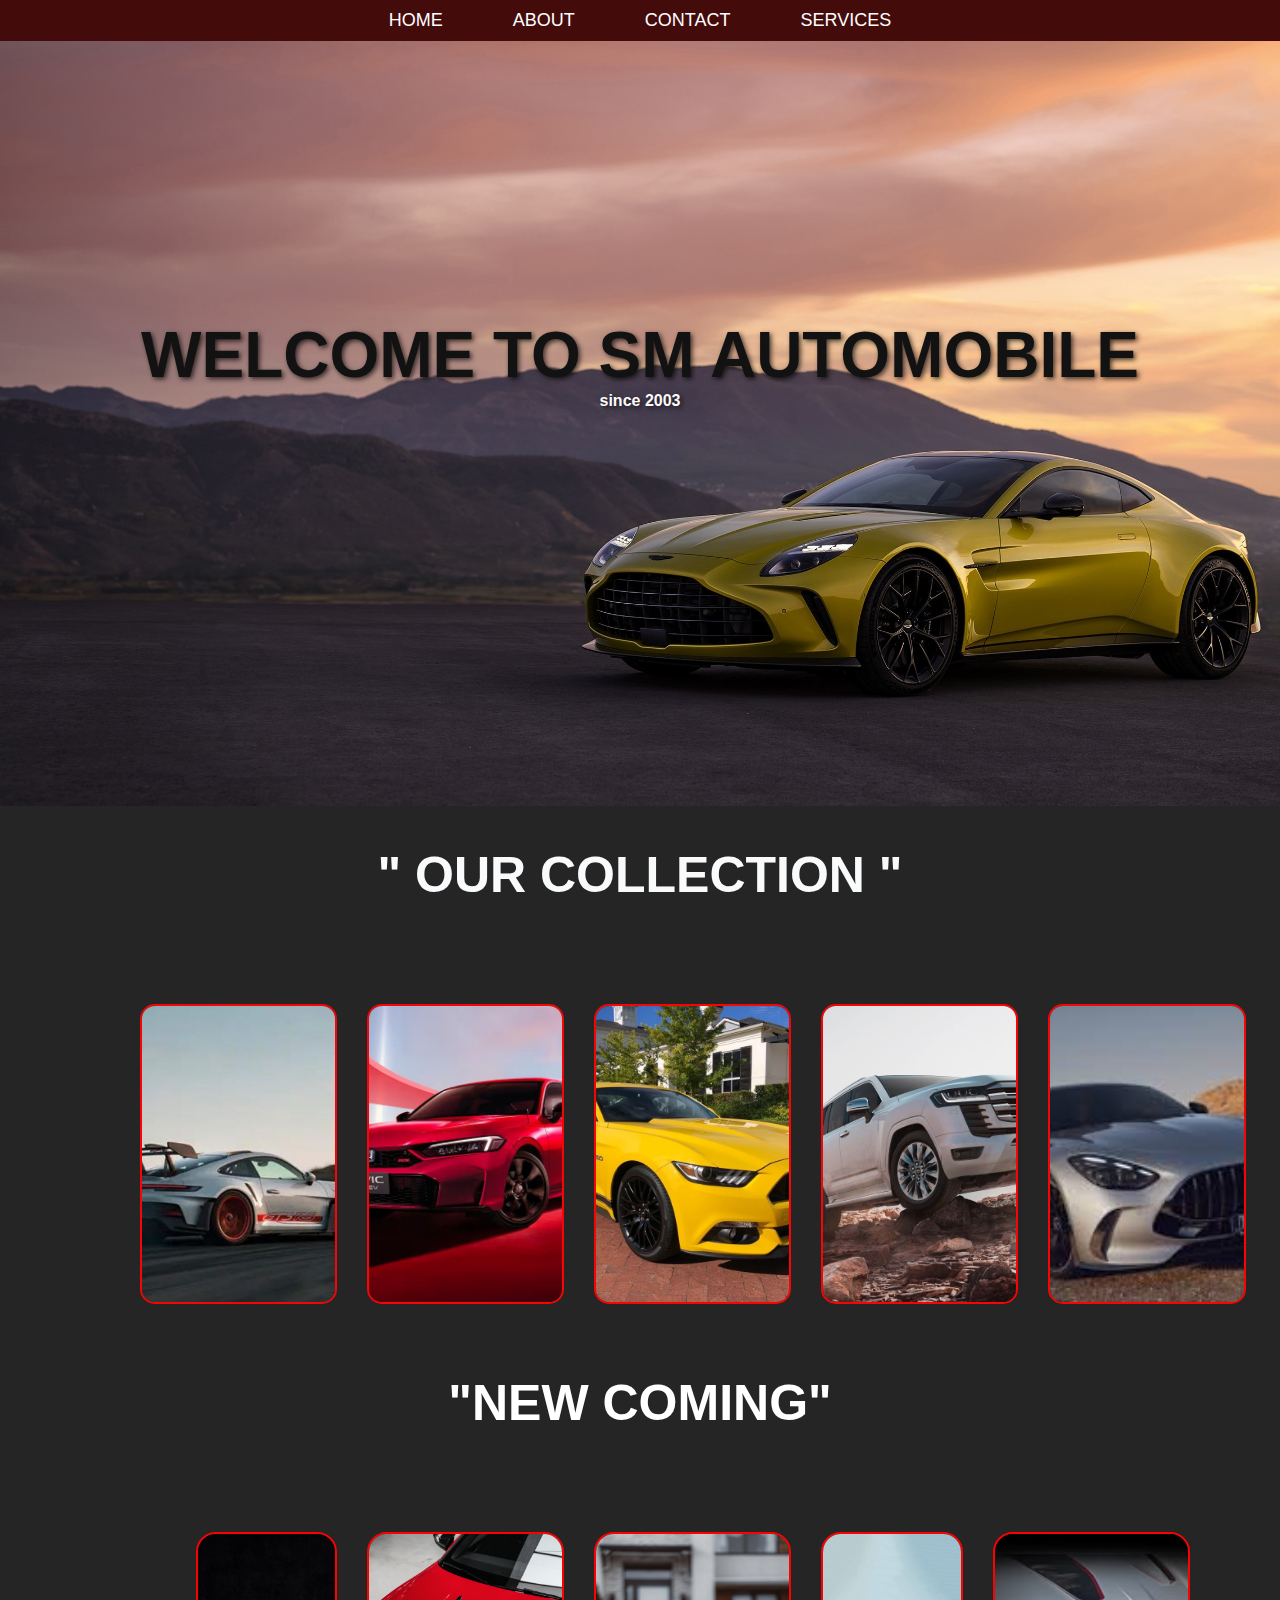
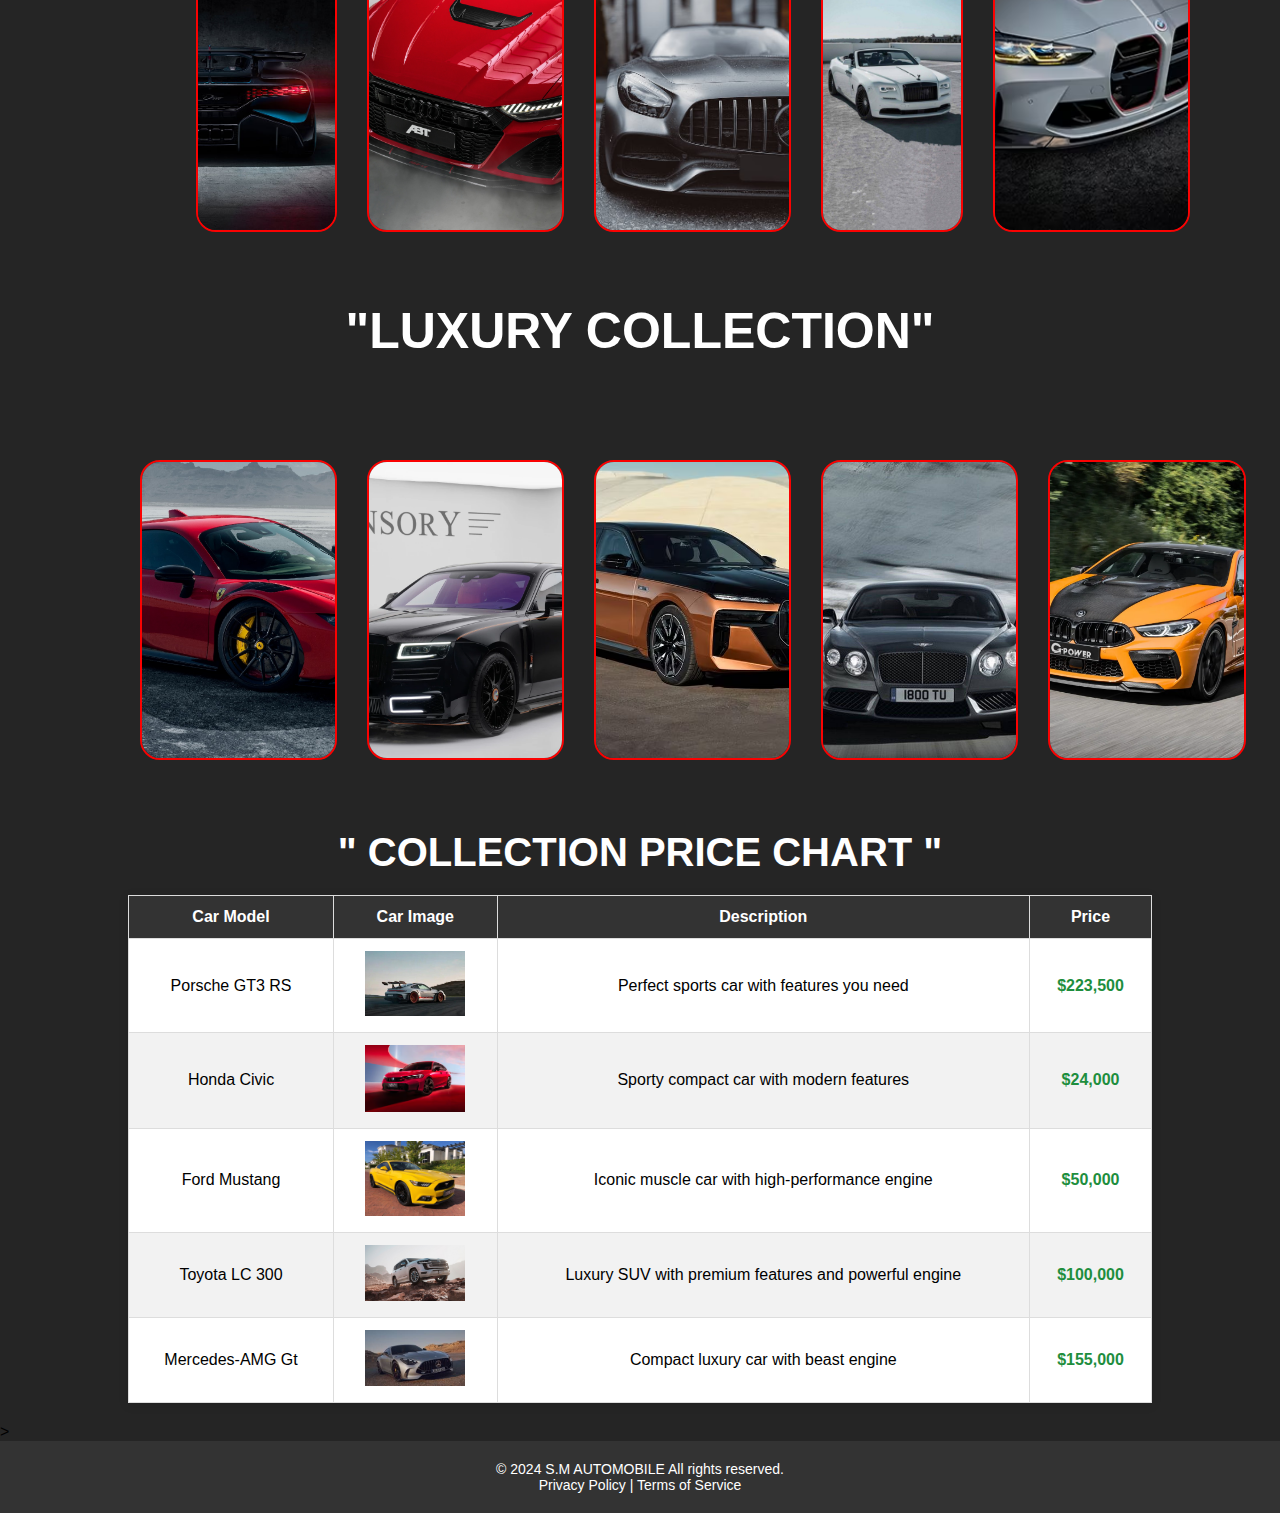
<file: index.html>
<!DOCTYPE html>
<html lang="en">
<head>
    <meta charset="UTF-8">
    <meta name="viewport" content="width=device-width, initial-scale=1.0">
    <title>SM AUTOMOBILE</title>
    <link rel="stylesheet" href="style.css">
</head>
<body>
     <!-- NAV BAR -->
  <nav>
    <ul>
        <li><a href="index.html">Home</a></li>
        <li><a href="about.html">About</a></li>
        <li><a href="CONTACT.HTML">Contact</a></li>
        <li><a href="SERVICES.HTML">Services</a></li>
    </ul>
</nav>
<!-- HERO SECTION -->
    <div class="mainimg">
      <h1>WELCOME TO SM AUTOMOBILE</h1>
      <h2>since 2003</h2>
    </div>
  <h1 style="color: rgb(249, 250, 251); font-size: 50px; text-align: center; margin-top: 40px; font-family: sans-serif;">" OUR COLLECTION "</h1>
  <div class="container">
    <img src="gt3rs.jpg" alt="">
    <img src="CIVIC.avif" alt="">
    <img src="MUSTANG.jpeg" alt="">
    <img src="lc300 1.jpg" alt="">
    <img src="AMG.jpg" alt="">
  </div> 
  <!--  COLLECTION SECTION-->
    <h1 style="text-align: center; font-family: sans-serif; font-size:50px; color: white;"> "NEW COMING"</h1>
    <div class="container2">
      <img src="p12.jpg" alt="">
      <img src="abt.jpg" alt="">
      <img src="p1.jpeg" alt="">
      <img src="pg2.jpg" alt="">
      <img src="pg16.avif " alt="">
    </div> 
    <h1 style="text-align: center; font-family: sans-serif; font-size:50px; color: white;"> "LUXURY COLLECTION"</h1>
    <div class="container2">
      <img src="sf90.jpg" alt="">
      <img src="rr men.webp" alt="">
      <img src="bmw i7.avif" alt="">
      <img src="bentely.jpg" alt="">
      <img src="bmw gp.webp" alt="">
    </div> 
    <h1 style="text-align: center; font-weight: bolder;font-size: 40px; font-family: sans-serif; color: white;">" COLLECTION PRICE CHART "</h1>
    <table style="align-items: center;">
      <div>
        <tr>
          <th>Car Model</th>
          <th>Car Image</th>
          <th>Description</th>
          <th>Price</th>
        </tr>
      </div>
      <!--TABLE SECYION  -->
      <tbody>
        <tr>
          <td>Porsche GT3 RS</td>
          <td><img src="gt3rs.jpg" alt="Porsche gt3 RS" class="car-image"></td>
          <td>Perfect sports car with features you need</td>
          <td class="price">$223,500</td>
        </tr>
        <tr>
          <td>Honda Civic</td>
          <td><img src="CIVIC.avif" alt="Honda Civic RS 2024" class="car-image"></td>
          <td>Sporty compact car with modern features</td>
          <td class="price">$24,000</td>
        </tr>
        <tr>
          <td>Ford Mustang</td>
          <td><img src="MUSTANG.jpeg" alt="Ford Mustang" class="car-image"></td>
          <td>Iconic muscle car with high-performance engine</td>
          <td class="price">$50,000</td>
        </tr>
        <tr>
          <td>Toyota LC 300 </td>
          <td><img src="lc300 1.jpg" alt="BMW X5" class="car-image"></td>
          <td>Luxury SUV with premium features and powerful engine</td>
          <td class="price">$100,000</td>
        </tr>
        <tr>
          <td>Mercedes-AMG Gt </td>
          <td><img src="AMG.jpg" alt="Mercedes-Benz A-Class" class="car-image"></td>
          <td>Compact luxury car with beast engine </td>
          <td class="price">$155,000</td>
        </tr>
      </tbody>
    </table>>
  <footer style="background-color:#333; color:#fff; text-align:center; padding:20px 0; font-size:14px;">
    <p>&copy; 2024 S.M AUTOMOBILE All rights reserved.</p>
    <p><a href="" style="color:#fff; text-decoration:none;">Privacy Policy</a> | 
    <a href="" style="color:#fff; text-decoration:none;">Terms of Service</a></p>
</footer>

 
</body>
</html>
</file>
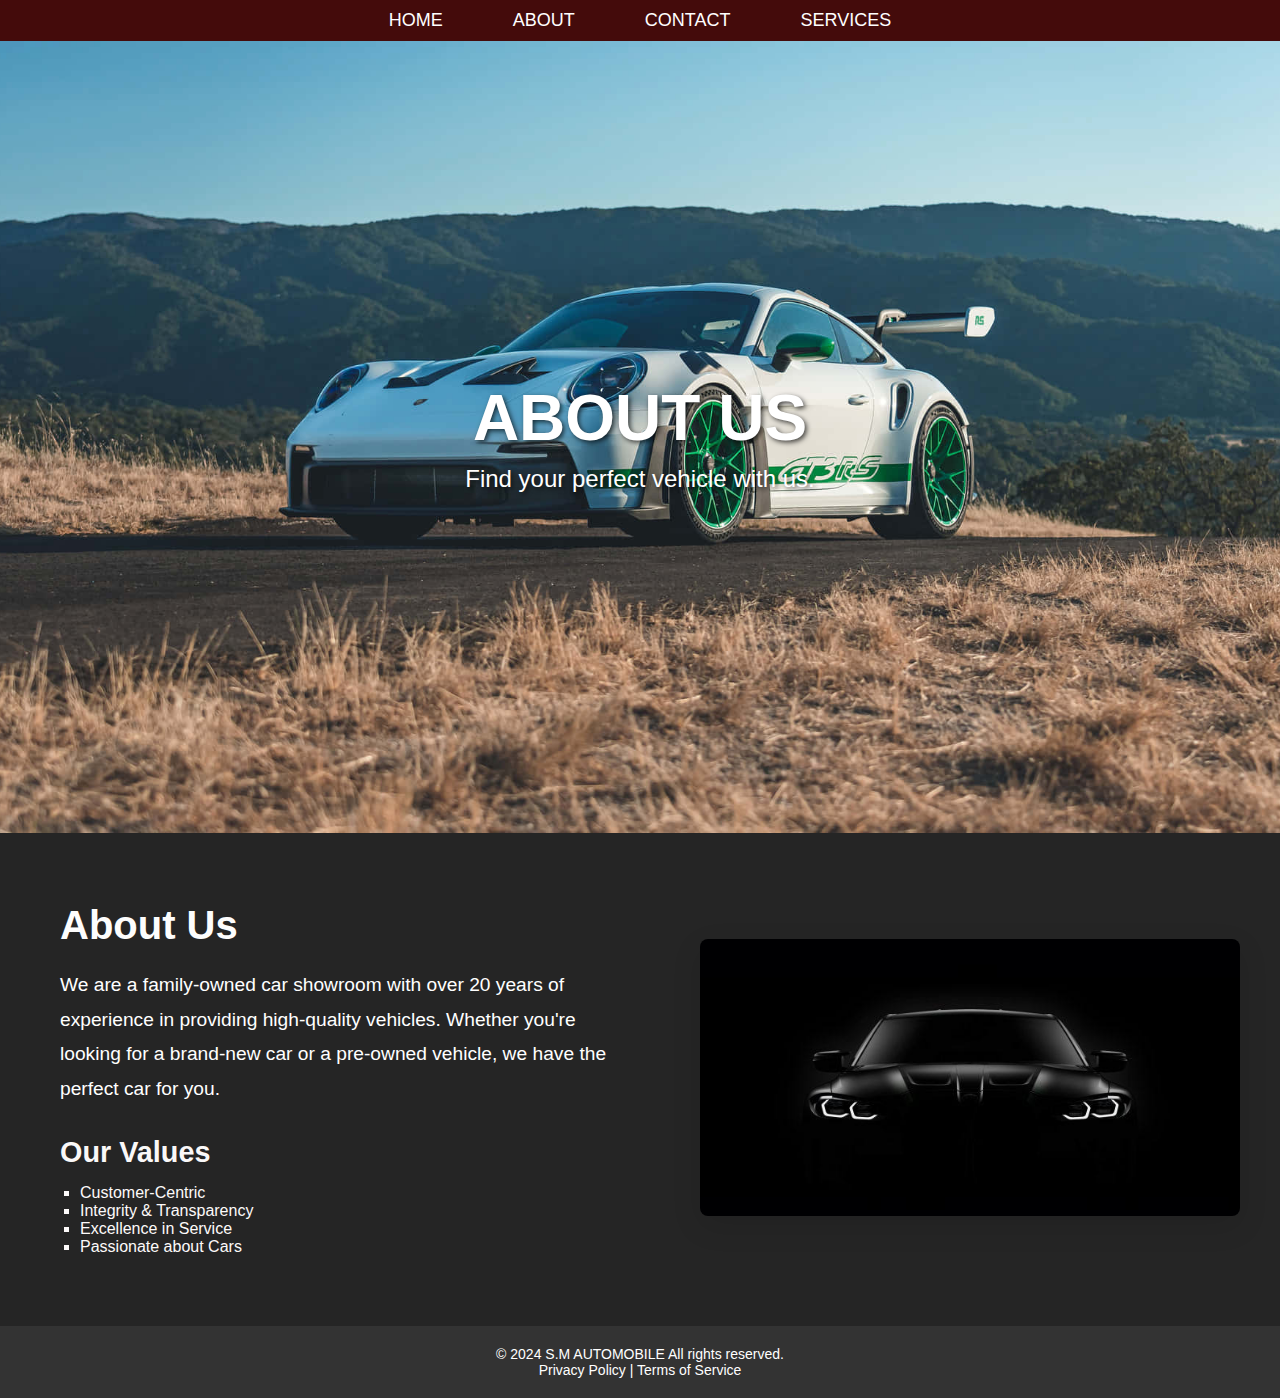
<file: about.html>
<!DOCTYPE html>
<html lang="en">
<head>
    <meta charset="UTF-8">
    <meta name="viewport" content="width=device-width, initial-scale=1.0">
    <title>About</title>
    <link rel="stylesheet" href="about.css">
</head>
<body>
    <!-- NAV BAR -->
    <nav>
        <ul>
            <li><a href="index.html">Home</a></li>
            <li><a href="about.html">About</a></li>
            <li><a href="contact.html">Contact</a></li>
            <li><a href="SERVICES.html">Services</a></li>
        </ul>
    </nav>

 <!-- HERO SECTION -->
    <section class="hero">
        <div class="hero-content">
            <h1>ABOUT US</h1>
            <p>Find your perfect vehicle with us.</p>
        </div>
    </section>

  <!-- ABOUT SECTION -->
    <section class="about">
        <div class="container">
            <div class="about-left">
                <h2>About Us</h2>
                <p>We are a family-owned car showroom with over 20 years of experience in providing high-quality vehicles. Whether you're looking for a brand-new car or a pre-owned vehicle, we have the perfect car for you.</p>
                
                <h3>Our Values</h3>
                <ul>
                    <li>Customer-Centric</li>
                    <li>Integrity & Transparency</li>
                    <li>Excellence in Service</li>
                    <li>Passionate about Cars</li>
                </ul>
            </div>
<!-- ABOUT IMG -->
            <div class="about-right">
                <img src="images (1).jpeg" alt="Car Showroom">
            </div>
        </div>
    </section>
    <footer style="background-color:#333; color:#fff; text-align:center; padding:20px 0; font-size:14px;">
        <p>&copy; 2024 S.M AUTOMOBILE All rights reserved.</p>
        <p><a href="" style="color:#fff; text-decoration:none;">Privacy Policy</a> | 
        <a href="" style="color:#fff; text-decoration:none;">Terms of Service</a></p>
    </footer>
    
</body>
</html>
</file>
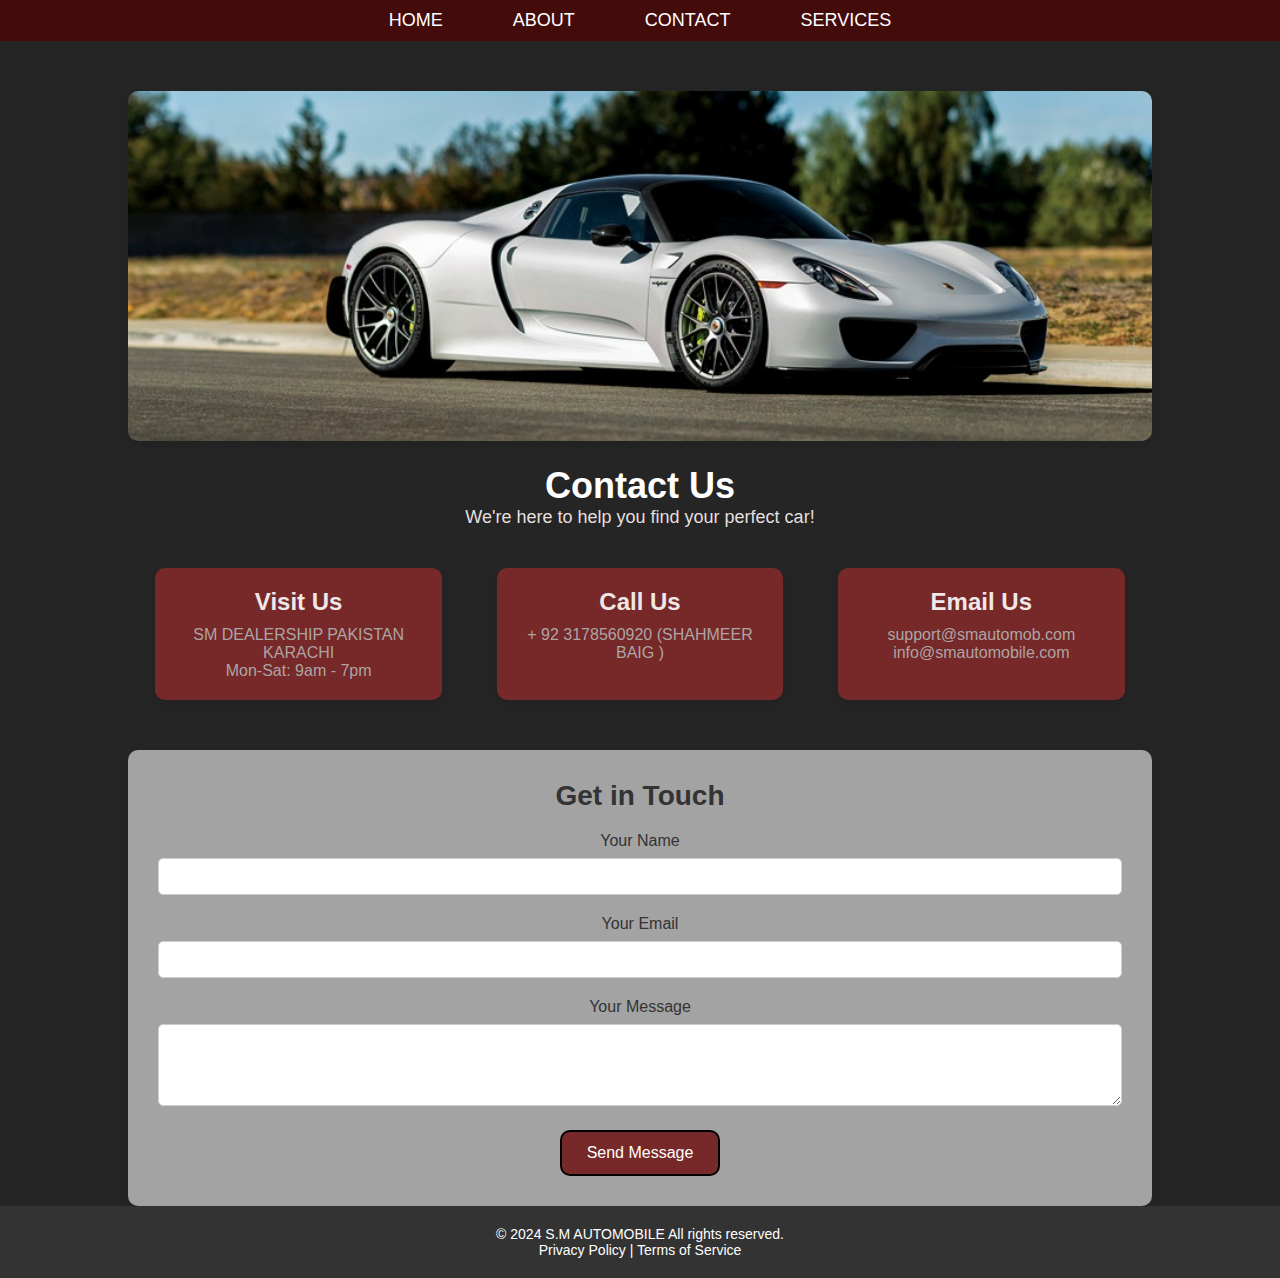
<file: CONTACT.HTML>
<!DOCTYPE html>
<html lang="en">
<head>
    <meta charset="UTF-8">
    <meta name="viewport" content="width=device-width, initial-scale=1.0">
    <title>Contact Us</title>
    <link rel="stylesheet" href="constyle.css">
</head>
<body>
  <!-- NAV BAR -->
  
    <nav>
        <ul>
            <li><a href="index.html">Home</a></li>
            <li><a href="about.html">About</a></li>
            <li><a href="contact.html">Contact</a></li>
            <li><a href="SERVICES.html">Services</a></li>
        </ul>
    </nav>
<!-- CONTACT CONTAINER -->
    <div class="contact-container">
        <header>
          <img src="9185.jpg" alt="Car Showroom" class="showroom-image">
          <h1 style="color: white;">Contact Us</h1>
          <p>We're here to help you find your perfect car!</p>
        </header>
    
        <div class="contact-info">
          <div class="info-box">
            <h3>Visit Us</h3>
            <p>SM DEALERSHIP PAKISTAN KARACHI</p>
            <p>Mon-Sat: 9am - 7pm</p>
          </div>
    
          <div class="info-box">
            <h3>Call Us</h3>
            <p>+ 92 3178560920
              (SHAHMEER BAIG )
            </p>
          </div>
    
          <div class="info-box">
            <h3>Email Us</h3>
            <p>support@smautomob.com</p>
            <p>info@smautomobile.com</p>
          </div>
        </div>
    
        <!-- CONTACT FORM -->
        <div class="contact-form">
          <h2>Get in Touch</h2>
          <form action="#" method="POST">
            <label for="name">Your Name</label>
            <input type="text" id="name" name="name" required>
    
            <label for="email">Your Email</label>
            <input type="email" id="email" name="email" required>
    
            <label for="message">Your Message</label>
            <textarea id="message" name="message" rows="4" required></textarea>
    
            <button type="submit">Send Message</button> 
          </form>
        </div>
    </div>
    <footer style="background-color:#333; color:#fff; text-align:center; padding:20px 0; font-size:14px;">
        <p>&copy; 2024 S.M AUTOMOBILE All rights reserved.</p>
        <p><a href="" style="color:#fff; text-decoration:none;">Privacy Policy</a> | 
        <a href="" style="color:#fff; text-decoration:none;">Terms of Service</a></p>
    </footer>
    

</body>
</html>
</file>
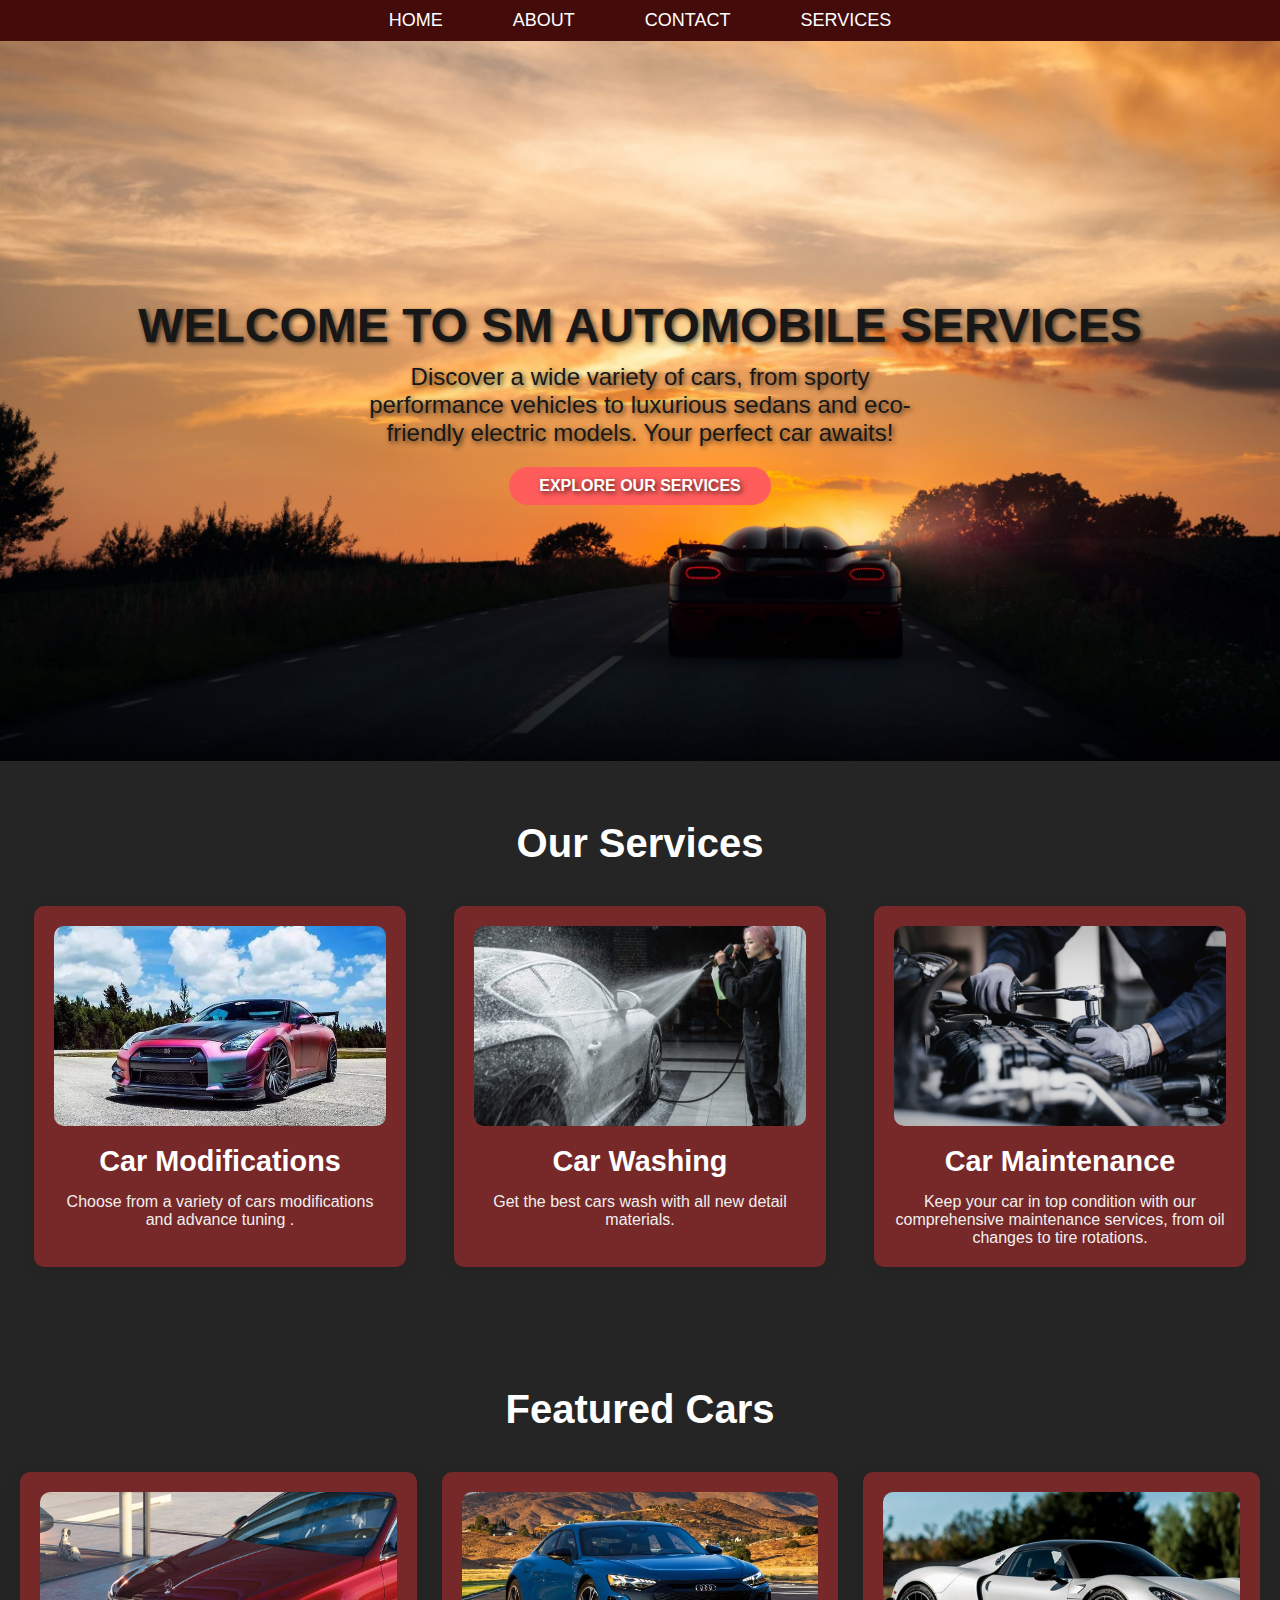
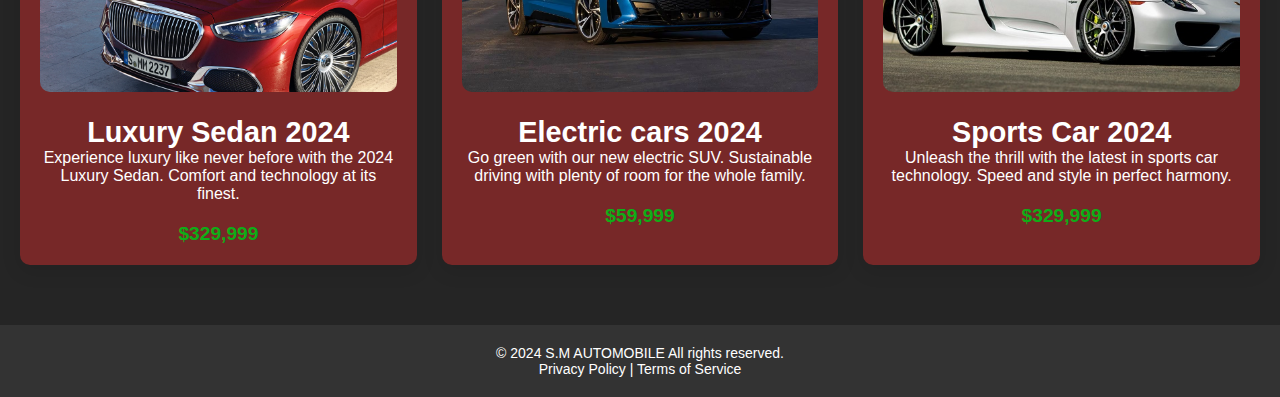
<file: SERVICES.HTML>
<!DOCTYPE html>
<html lang="en">
<head>
    <meta charset="UTF-8">
    <meta name="viewport" content="width=device-width, initial-scale=1.0">
    <title>services</title>
    <link rel="stylesheet" href="services.css">
</head>
<body>
    <nav>
        <ul>
            <li><a href="index.html">Home</a></li>
            <li><a href="about.html">About</a></li>
            <li><a href="contact.html">Contact</a></li>
            <li><a href="SERVICES.html">Services</a></li>
        </ul>
    </nav>
   

<!-- Hero Section -->
<section class="hero">
    <h1>WELCOME TO SM AUTOMOBILE SERVICES</h1>
    <p>Discover a wide variety of cars, from sporty performance vehicles to luxurious sedans and eco-friendly electric models. Your perfect car awaits!</p>
    <a href="#services" class="exp-button">Explore Our Services</a>
</section>

<!-- Services Section -->
<section class="services-section" id="services">
    <h2>Our Services</h2>
    <div class="services-cards">
        <div class="service-card">
            <img src="cars modi.jpg" alt="Car Leasing">
            <h3>Car Modifications </h3>
            <p>Choose from a variety of cars modifications and advance tuning . </p>
        </div>
        <div class="service-card">
            <img src="cars wash.jpg" alt="Car Financing">
            <h3>Car Washing</h3>
            <p>Get the best cars wash with all new detail materials.</p>
        </div>
        <div class="service-card">
            <img src="serv maintance.jpg" alt="Car Maintenance">
            <h3>Car Maintenance</h3>
            <p>Keep your car in top condition with our comprehensive maintenance services, from oil changes to tire rotations.</p>
        </div>
    </div>
</section>

<!-- Featured Cars Section -->
<section class="featured-cars">
    <h2>Featured Cars</h2>
    <div class="car-grid">
        <div class="car-card">
            <img src="MERC2.webp" alt="Luxury Sedan">
            <h3>Luxury Sedan 2024</h3>
            <p>Experience luxury like never before with the 2024 Luxury Sedan. Comfort and technology at its finest.</p>
            <div class="price">$329,999</div>
        </div>
        <div class="car-card">
            <img src="etron.avif" alt="Electric car">
            <h3>Electric cars 2024</h3>
            <p>Go green with our new electric SUV. Sustainable driving with plenty of room for the whole family.</p>
            <div class="price">$59,999</div>
        </div>
        <div class="car-card">
            <img src="9185.jpg" alt="Sports Car 2024">
            <h3>Sports Car 2024</h3>
            <p>Unleash the thrill with the latest in sports car technology. Speed and style in perfect harmony.</p>
            <div class="price">$329,999</div>
        </div>
    </div>
</section>
<footer style="background-color:#333; color:#fff; text-align:center; padding:20px 0; font-size:14px;">
    <p>&copy; 2024 S.M AUTOMOBILE All rights reserved.</p>
    <p><a href="" style="color:#fff; text-decoration:none;">Privacy Policy</a> | 
    <a href="" style="color:#fff; text-decoration:none;">Terms of Service</a></p>
</footer>

</body>
</html>
</file>
<file: style.css>
* {
  margin: 0;
  padding: 0;
  box-sizing: border-box;
  font-family: 'Roboto', sans-serif;
}
body
{
    background-color:rgb(37, 37, 37);
}

nav {
  background-color: #440b0b;
  padding: 10px 0;
  position: sticky;
  top: 0;
  z-index: 1000;
}

nav ul {
  display: flex;
  justify-content: center;
  list-style-type: none;
}

nav ul li {
  margin: 0 20px;
}

nav ul li a {
  color: white;
  text-decoration: none;
  font-size: 18px;
  text-transform: uppercase;
  padding: 10px 15px;
  border-radius: 10px;
  transition: background-color 0.3s ease;
}

nav ul li a:hover {
  background-color: #007a1b;}

.container
{
  margin: 100px 0 0 200px;
  width: 77%;
  height: 300px;
  display: flex;
  justify-content: center;
  gap: 30px;
  margin-bottom: 70px;
  
  
}

.container img
{
  width: 20%;
  height: 100%;
  object-fit: cover;
  border-radius: 15px;
  border: 2px solid rgb(245, 5, 5);
  transition: all ease-in-out 0.5s;
}

.container img:hover
{
  width: 50%;
}

.mainimg
{
 height: 85vh;
 background-image: url(1.jpg);
 background-repeat: no-repeat;
 align-items: center;
 background-size: cover;
 display: flex;
 align-items: center;
 justify-content: center;
 flex-direction: column;
 text-shadow: 2px 2px 5px rgba(0, 0, 0, 0.7);
}
.mainimg h1
{   margin-top: -120px;
    color:rgb(19, 18, 18);
    font-size: 4rem;
    animation: fadeIn 2s ease-in-out;
}
.mainimg h2
{
    color:rgb(253, 249, 249);
    font-size: medium;
    animation: fadeIn 2s ease-out;
}
.abc
{
    height: 400px;
    width: 100%;
    background-color: aquamarine;

}
.container2
{
  margin: 100px 0 0 200px;
  width: 77%;
  height: 300px;
  display: flex;
  justify-content: center;
  gap: 30px;
  margin-bottom: 70px;
  
  
}

.container2 img
{
  width: 20%;
  height: 100%;
  object-fit: cover;
  border-radius: 20px;
  border: 2px solid rgb(250, 2, 2);
  transition: all ease-in-out 0.5s;
}

.container2 img:hover
{
  width: 50%;
}
@keyframes fadeIn {
  0% {
      opacity: 0;
      transform: translateY(20px);
  }
  100% {
      opacity: 1;
      transform: translateY(0);
  }
}
table {
  width: 80%;
  margin: 20px auto;
  border-collapse: collapse;
  background-color: #fff;
  box-shadow: 0 2px 10px rgba(0, 0, 0, 0.1);
}
th, td {
  padding: 12px 15px;
  text-align: center;
  border: 1px solid #ddd;
}
th {
  background-color: #333;
  color: white;
}
tr:nth-child(even) {
  background-color: #f2f2f2;
}
tr:hover {
  background-color: #ddd;
}
.price {
  color: #1E8E3E;
  font-weight: bold;
}
.car-image {
  max-width: 100px;
  height: auto;
}
</file>
<file: about.css>
* {
    margin: 0;
    padding: 0;
    box-sizing: border-box;
    font-family: 'Roboto', sans-serif;
}
nav {
    background-color: #440b0b;
    padding: 10px 0;
    position: sticky;
    top: 0;
    z-index: 1000;
  }
  
  nav ul {
    display: flex;
    justify-content: center;
    list-style-type: none;
  }
  
  nav ul li {
    margin: 0 20px;
  }
  
  nav ul li a {
    color: white;
    text-decoration: none;
    font-size: 18px;
    text-transform: uppercase;
    padding: 10px 15px;
    border-radius: 5px;
    transition: background-color 0.3s ease;
  }
  
  nav ul li a:hover {
    background-color: #28a745;}
.hero {
    background: url(gt3rs\ hero.jpg) no-repeat center center/cover;
    height: 88vh;
    display: flex;
    justify-content: center;
    align-items: center;
    color: white;
    text-align: center;
 text-shadow: 2px 2px 5px rgba(0, 0, 0, 0.7);
}

.hero h1 {
    font-size: 4rem;
    font-weight: 700;
    margin-bottom: 10px;
    animation: fadeIn 2s ease-out;
}

.hero p {
    font-size: 1.5rem;
    font-weight: 300;
    animation: fadeIn 3s ease-out;
}


.about {
    padding: 50px 20px;
    background-color:rgb(37, 37, 37);
}

.container {
    display: flex;
    justify-content: space-between;
    align-items: center;
    max-width: 1200px;
    margin: 0 auto;
}

.about-left {
    width: 50%;
    padding: 20px;
}

.about-left h2 {
    font-size: 2.5rem;
    color: #fdfdfd;
    margin-bottom: 20px;
}

.about-left p {
    font-size: 1.2rem;
    color: #ffffff;
    line-height: 1.8;
    margin-bottom: 30px;
}

.about-left h3 {
    font-size: 1.8rem;
    color: #faf8f8;
    margin-bottom: 15px;
}

.about-left ul {
    list-style-type: square;
    margin-left: 20px;
    color: #fdfafa;
}

.about-right {
    width: 45%;
}

.about-right img {
    width: 100%;
    border-radius: 8px;
    box-shadow: 0 10px 30px rgba(0, 0, 0, 0.1);
}


@keyframes fadeIn {
    0% {
        opacity: 0;
        transform: translateY(20px);
    }
    100% {
        opacity: 1;
        transform: translateY(0);
    }
}
</file>
<file: constyle.css>
* {
    margin: 0;
    padding: 0;
    box-sizing: border-box;
  }
  
  body {
    font-family: 'Arial', sans-serif;
    background-color: rgb(37, 37, 37);
    color: #333;
  }
  

  nav {
    background-color: #440b0b;
    padding: 10px 0;
    position: sticky;
    top: 0;
    z-index: 1000;
  }
  
  nav ul {
    display: flex;
    justify-content: center;
    list-style-type: none;
  }
  
  nav ul li {
    margin: 0 20px;
  }
  
  nav ul li a {
    color: white;
    text-decoration: none;
    font-size: 18px;
    text-transform: uppercase;
    padding: 10px 15px;
    border-radius: 5px;
    transition: background-color 0.3s ease;
  }
  
  nav ul li a:hover {
    background-color: #007a1b;
  }
  
  .contact-container {
    width: 80%;
    margin: 0 auto;
    padding-top: 50px;
    text-align: center;
  }
  
  header {
    position: relative;
  }
  
  .showroom-image {
    width: 100%;
    height: 350px;
    object-fit: cover;
    border-radius: 10px;
    box-shadow: 0 4px 8px rgba(0, 0, 0, 0.1);
    
  }
  
  header h1 {
    font-size: 36px;
    margin-top: 20px;
    animation: fadeIn 1.5s ease-out;
  }
  
  header p {
    font-size: 18px;
    color: #e4dfdf;
    animation: fadeIn 2s ease-out;
  }
  
  .contact-info {
    display: flex;
    justify-content: space-around;
    margin-top: 40px;
    animation: slideUp 1.5s ease-out;
  }
  
  .info-box {
    background-color: rgb(119, 40, 40);;
    border-radius: 10px;
    padding: 20px;
    width: 28%;
    box-shadow: 0 4px 8px rgba(0, 0, 0, 0.1);
    transition: transform 0.3s ease-in-out;
  }
  
  .info-box:hover {
    transform: scale(1.05);
  }
  
  .info-box h3 {
    font-size: 24px;
    color: #f0e7e7;
    margin-bottom: 10px;
  }
  
  .info-box p {
    font-size: 16px;
    color: #aca5a5;
  }
  
  .contact-form {
    margin-top: 50px;
    background-color: rgb(163, 163, 163);
    padding: 30px;
    border-radius: 10px;
    box-shadow: 0 4px 8px rgba(0, 0, 0, 0.1);
    animation: fadeIn 2.5s ease-out;
  }
  
  .contact-form h2 {
    font-size: 28px;
    margin-bottom: 20px;
  }
  
  .contact-form label {
    display: block;
    margin-bottom: 8px;
    font-size: 16px;
  }
  
  .contact-form input,
  .contact-form textarea {
    width: 100%;
    padding: 10px;
    margin-bottom: 20px;
    border-radius: 5px;
    border: 1px solid #ccc;
  }
  
  .contact-form button {
    padding: 12px 25px;
    background-color:rgb(119, 40, 40);
    color: white;
    border: 2px solid black;
    border-radius: 10px;
    cursor: pointer;
    font-size: 16px;
    transition: background-color 0.3s ease;
  }
  
  .contact-form button:hover {
    background-color: #218838;}
  @keyframes fadeIn {
    0% {
      opacity: 0;
    }
    100% {
      opacity: 1;
    }
  }
  
  @keyframes slideUp {
    0% {
      transform: translateY(30px);
      opacity: 0;
    }
    100% {
      transform: translateY(0);
      opacity: 1;
    }
  }
</file>
<file: services.css>
* {
    margin: 0;
    padding: 0;
    box-sizing: border-box;
    font-family: 'Roboto', sans-serif;
  }
  body
  {
      background-color:rgb(37, 37, 37);
  }
  
  nav {
    background-color: #440b0b;
    padding: 10px 0;
    position: sticky;
    top: 0;
    z-index: 1000;
  }
  
  nav ul {
    display: flex;
    justify-content: center;
    list-style-type: none;
  }
  
  nav ul li {
    margin: 0 20px;
  }
  
  nav ul li a {
    color: white;
    text-decoration: none;
    font-size: 18px;
    text-transform: uppercase;
    padding: 10px 15px;
    border-radius: 5px;
    transition: background-color 0.3s ease;
  }
  
  nav ul li a:hover {
    background-color: #007a1b;}
    .showroom-section {
      display: flex;
      justify-content: space-around;
      flex-wrap: wrap;
      padding: 40px;
      background-color: white;}
      .hero {
        position: relative;
        height: 80vh;
        background-image: url(hero\ 2.jpg);
        background-size: cover;
        background-position: center;
        color: rgb(24, 23, 23);
        text-align: center;
        display: flex;
        justify-content: center;
        align-items: center;
        flex-direction: column;
        text-shadow: 2px 2px 5px rgba(0, 0, 0, 0.7);
    }

    .hero h1 {
        font-size: 3rem;
        margin: 0;
        animation: fadeIn 2s ease-in-out;
    }

    .hero p {
        font-size: 1.5rem;
        margin-top: 10px;
        max-width: 600px;
        animation: fadeIn 2s ease-out;
    }
    @keyframes fadeIn {
      0% {
          opacity: 0;
          transform: translateY(20px);
      }
      100% {
          opacity: 1;
          transform: translateY(0);
      }
    }

    .exp-button {
        margin-top: 20px;
        padding: 10px 30px;
        background-color: #ff5c5c;
        color: white;
        text-transform: uppercase;
        font-weight: bold;
        text-decoration: none;
        border-radius: 30px;
        transition: background-color 0.3s;
    }

    .exp-button:hover {
        background-color: #ff4747;
    }

   
    .services-section {
        padding: 60px 20px;
        background-color:rgb(37, 37, 37);
        text-align: center;
    }

    .services-section h2 {
        font-size: 2.5rem;
        margin-bottom: 40px;
        color: white;
    }

    .services-cards {
        display: flex;
        justify-content: space-around;
        gap: 20px;
        flex-wrap: wrap;
    }

    .service-card {
        width: 30%;
        background-color:  rgb(119, 40, 40);
        padding: 20px;
        border-radius: 10px;
        box-shadow: 0 4px 15px rgba(0, 0, 0, 0.1);
        transition: transform 0.3s, box-shadow 0.3s;
        position: relative;
    }

    .service-card img {
        width: 100%;
        height: 200px;
        object-fit: cover;
        border-radius: 10px;
        transition: transform 0.3s;
    }

    .service-card h3 {
        margin: 15px 0;
        font-size: 1.8rem;
        color: white;
    }

    .service-card p {
        font-size: 1rem;
        color: #f0efef;
    }

    .service-card:hover {
        transform: translateY(-10px);
        box-shadow: 0 12px 30px rgba(0, 0, 0, 0.2);
    }

    .service-card:hover img {
        transform: scale(1.1);
    }

    /* Featured Cars Section */
    .featured-cars {
      background-color:rgb(37, 37, 37);
        padding: 60px 20px;
        text-align: center;
    }

    .featured-cars h2 {
        font-size: 2.5rem;
        margin-bottom: 40px;
        color: white;
    }

    .car-grid {
        display: flex;
        justify-content: space-between;
        gap: 20px;
        flex-wrap: wrap;
    }

    .car-card {
        background-color: rgb(119, 40, 40);
        width: 32%;
        padding: 20px;
        border-radius: 10px;
        box-shadow: 0 6px 20px rgba(0, 0, 0, 0.1);
        transition: transform 0.3s, box-shadow 0.3s;
    }

    .car-card img {
        width: 100%;
        height: 200px;
        object-fit: cover;
        border-radius: 10px;
        margin-bottom: 20px;
    }

    .car-card h3 {
        font-size: 1.8rem;
        color: #ffffff;
    }

    .car-card p {
        color: #777;
        font-size: 1rem;
        margin-bottom: 20px;
        color: white;
    }

    .car-card .price {
        font-size: 1.2rem;
        color: #0fad17;
        font-weight: bold;
    }

    .car-card:hover {
        transform: translateY(-10px);
        box-shadow: 0 12px 30px rgba(0, 0, 0, 0.2);
    }
</file>
